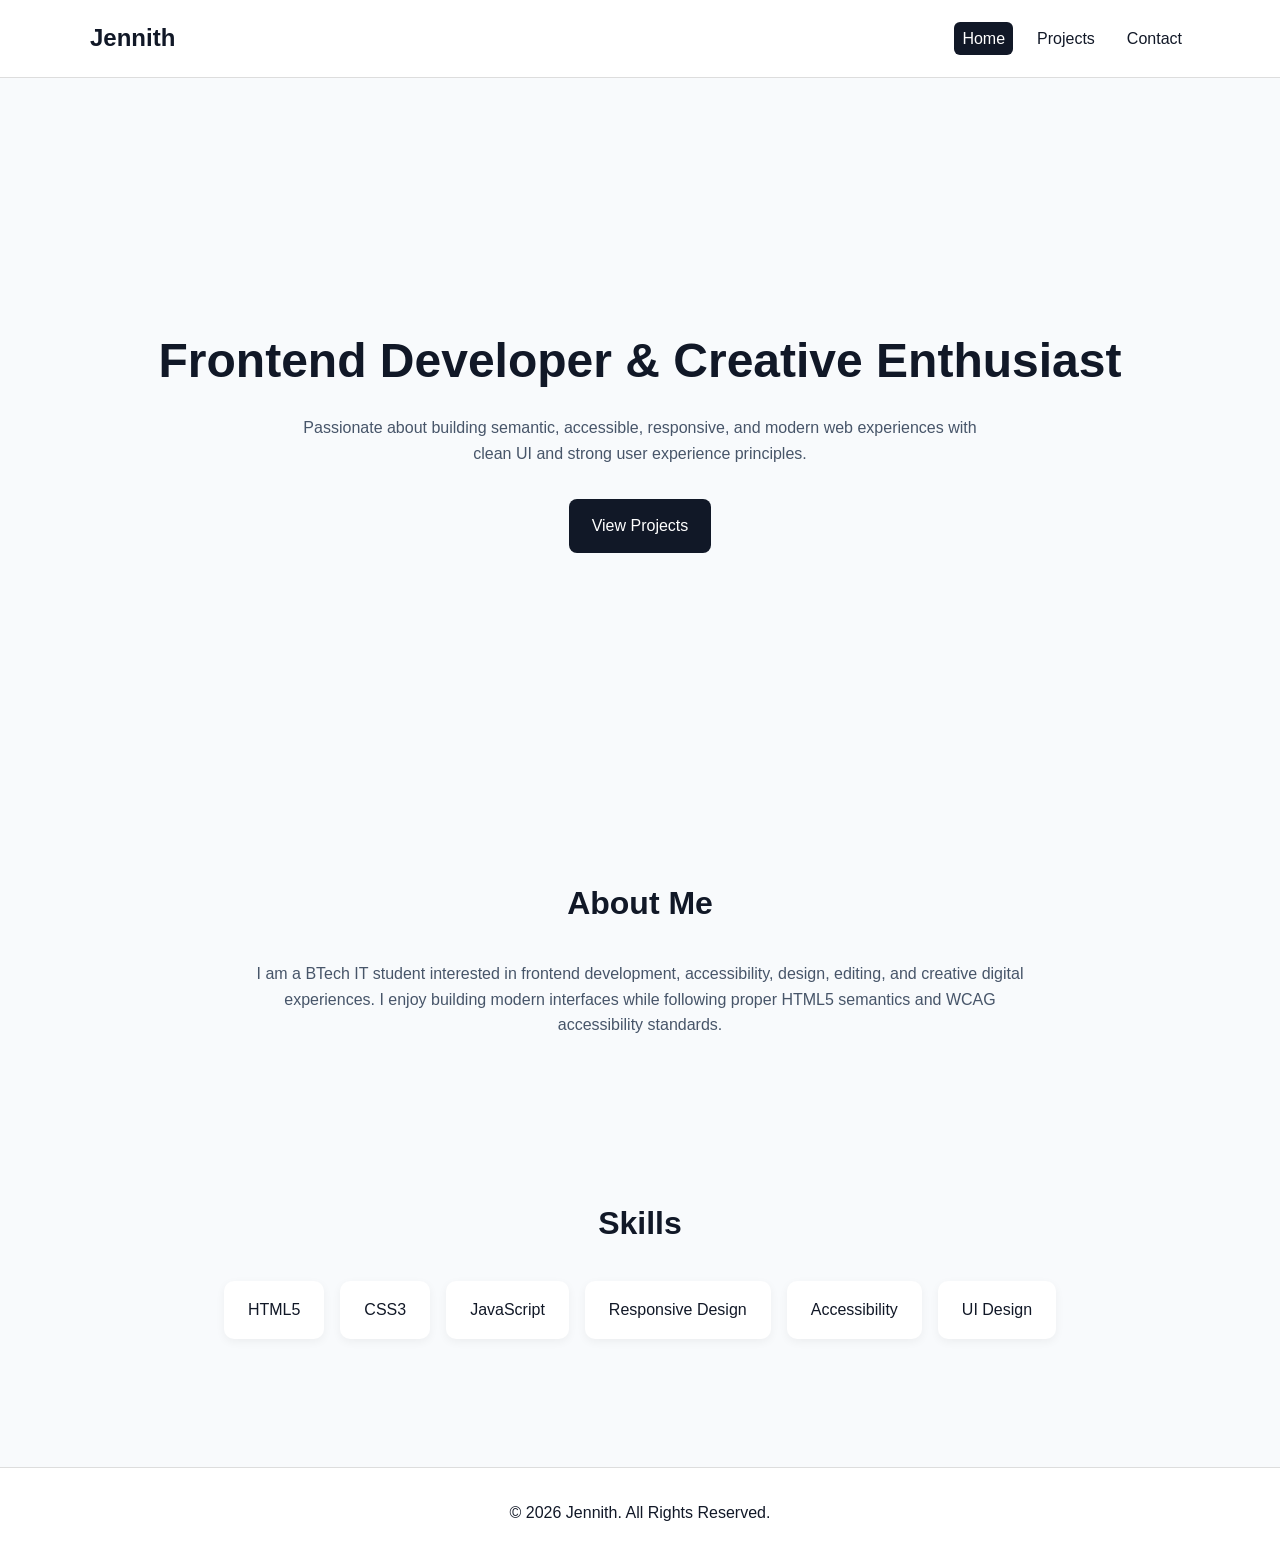
<file: portfolio-website/index.html>
<!DOCTYPE html>
<html lang="en">
<head>
  <meta charset="UTF-8">
  <meta name="viewport" content="width=device-width, initial-scale=1.0">

  <meta
    name="description"
    content="Jennith's personal portfolio website showcasing projects, skills, and accessibility-focused frontend development."
  >

  <meta
    name="keywords"
    content="portfolio, frontend developer, HTML5, accessibility, web developer"
  >

  <meta name="author" content="Jennith">

  <title>Jennith | Portfolio</title>

  <link rel="stylesheet" href="styles.css">
</head>

<body>

  <a href="#main-content" class="skip-link">
    Skip to Main Content
  </a>

  <header>
    <div class="container header-flex">

      <h1 class="logo">Jennith</h1>

      <nav aria-label="Main Navigation">
        <ul>
          <li>
            <a
              href="index.html"
              class="active"
              aria-current="page"
            >
              Home
            </a>
          </li>

          <li>
            <a href="projects.html">
              Projects
            </a>
          </li>

          <li>
            <a href="contact.html">
              Contact
            </a>
          </li>
        </ul>
      </nav>

    </div>
  </header>

  <main id="main-content">

    <section class="hero">
      <div class="container">

        <h2>
          Frontend Developer & Creative Enthusiast
        </h2>

        <p>
          Passionate about building semantic, accessible, responsive,
          and modern web experiences with clean UI and strong user
          experience principles.
        </p>

        <a href="projects.html" class="btn">
          View Projects
        </a>

      </div>
    </section>

    <section class="about">
      <div class="container">

        <h2 class="section-title">
          About Me
        </h2>

        <article>
          <p>
            I am a BTech IT student interested in frontend development,
            accessibility, design, editing, and creative digital experiences.
            I enjoy building modern interfaces while following proper HTML5
            semantics and WCAG accessibility standards.
          </p>
        </article>

      </div>
    </section>

    <section>
      <div class="container">

        <h2 class="section-title">
          Skills
        </h2>

        <div class="skills-list">
          <div class="skill-item">HTML5</div>
          <div class="skill-item">CSS3</div>
          <div class="skill-item">JavaScript</div>
          <div class="skill-item">Responsive Design</div>
          <div class="skill-item">Accessibility</div>
          <div class="skill-item">UI Design</div>
        </div>

      </div>
    </section>

  </main>

  <footer>
    <div class="container">
      <p>© 2026 Jennith. All Rights Reserved.</p>
    </div>
  </footer>

</body>
</html>
</file>
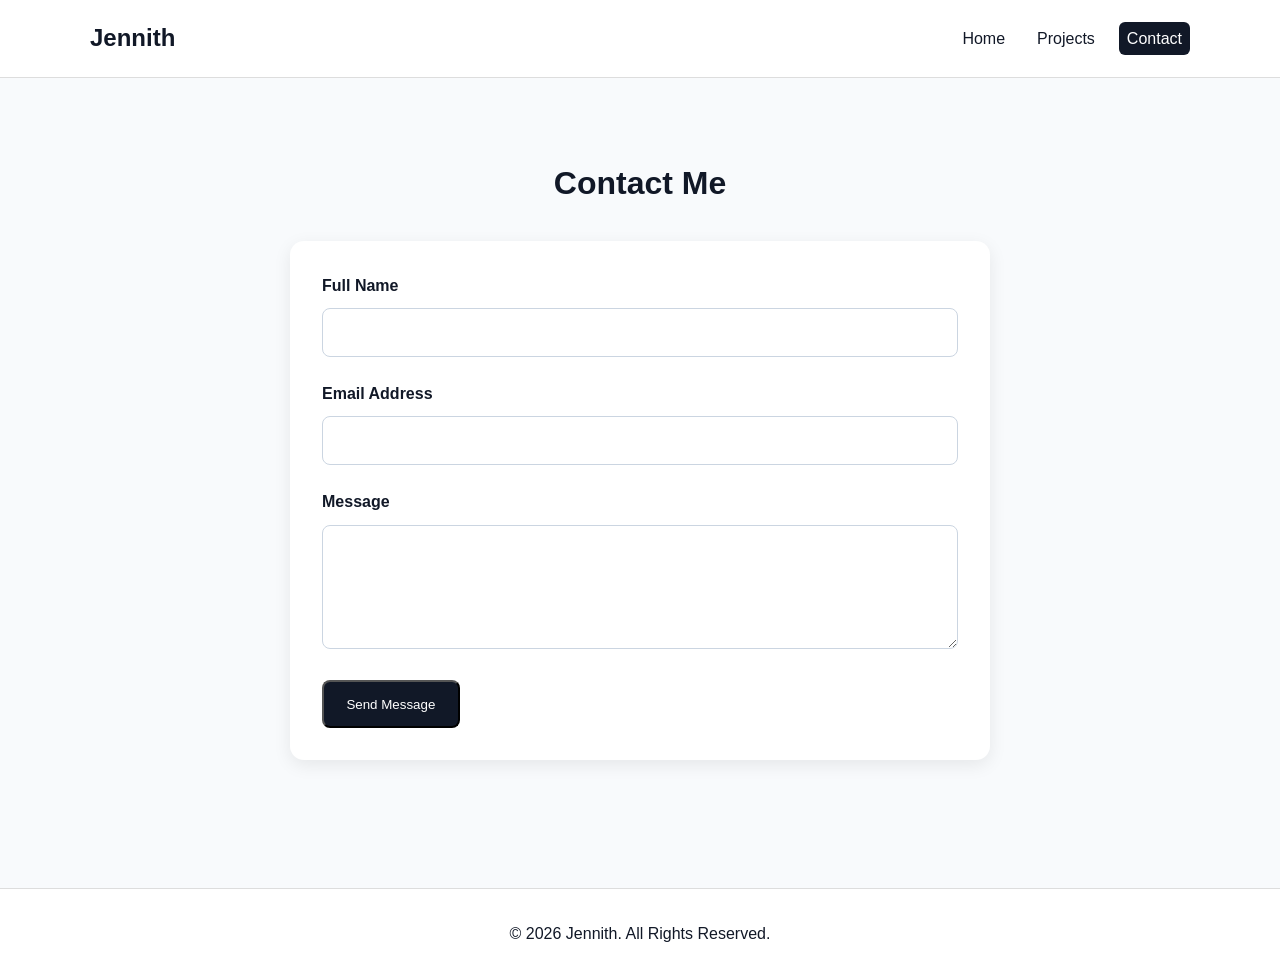
<file: portfolio-website/contact.html>
<!DOCTYPE html>
<html lang="en">
<head>
  <meta charset="UTF-8">
  <meta name="viewport" content="width=device-width, initial-scale=1.0">

  <meta
    name="description"
    content="Contact Jennith through the portfolio website."
  >

  <title>Contact | Jennith</title>

  <link rel="stylesheet" href="styles.css">
</head>

<body>

  <a href="#main-content" class="skip-link">
    Skip to Main Content
  </a>

  <header>
    <div class="container header-flex">

      <h1 class="logo">Jennith</h1>

      <nav aria-label="Main Navigation">
        <ul>

          <li>
            <a href="index.html">
              Home
            </a>
          </li>

          <li>
            <a href="projects.html">
              Projects
            </a>
          </li>

          <li>
            <a
              href="contact.html"
              class="active"
              aria-current="page"
            >
              Contact
            </a>
          </li>

        </ul>
      </nav>

    </div>
  </header>

  <main id="main-content">

    <section>
      <div class="container">

        <h2 class="section-title">
          Contact Me
        </h2>

        <form aria-label="Contact Form">

          <div class="form-group">

            <label for="name">
              Full Name
            </label>

            <input
              type="text"
              id="name"
              name="name"
              required
              autocomplete="name"
            >

          </div>

          <div class="form-group">

            <label for="email">
              Email Address
            </label>

            <input
              type="email"
              id="email"
              name="email"
              required
              autocomplete="email"
            >

          </div>

          <div class="form-group">

            <label for="message">
              Message
            </label>

            <textarea
              id="message"
              name="message"
              rows="6"
              required
            ></textarea>

          </div>

          <button type="submit" class="btn">
            Send Message
          </button>

        </form>

      </div>
    </section>

  </main>

  <footer>
    <div class="container">
      <p>© 2026 Jennith. All Rights Reserved.</p>
    </div>
  </footer>

</body>
</html>
</file>
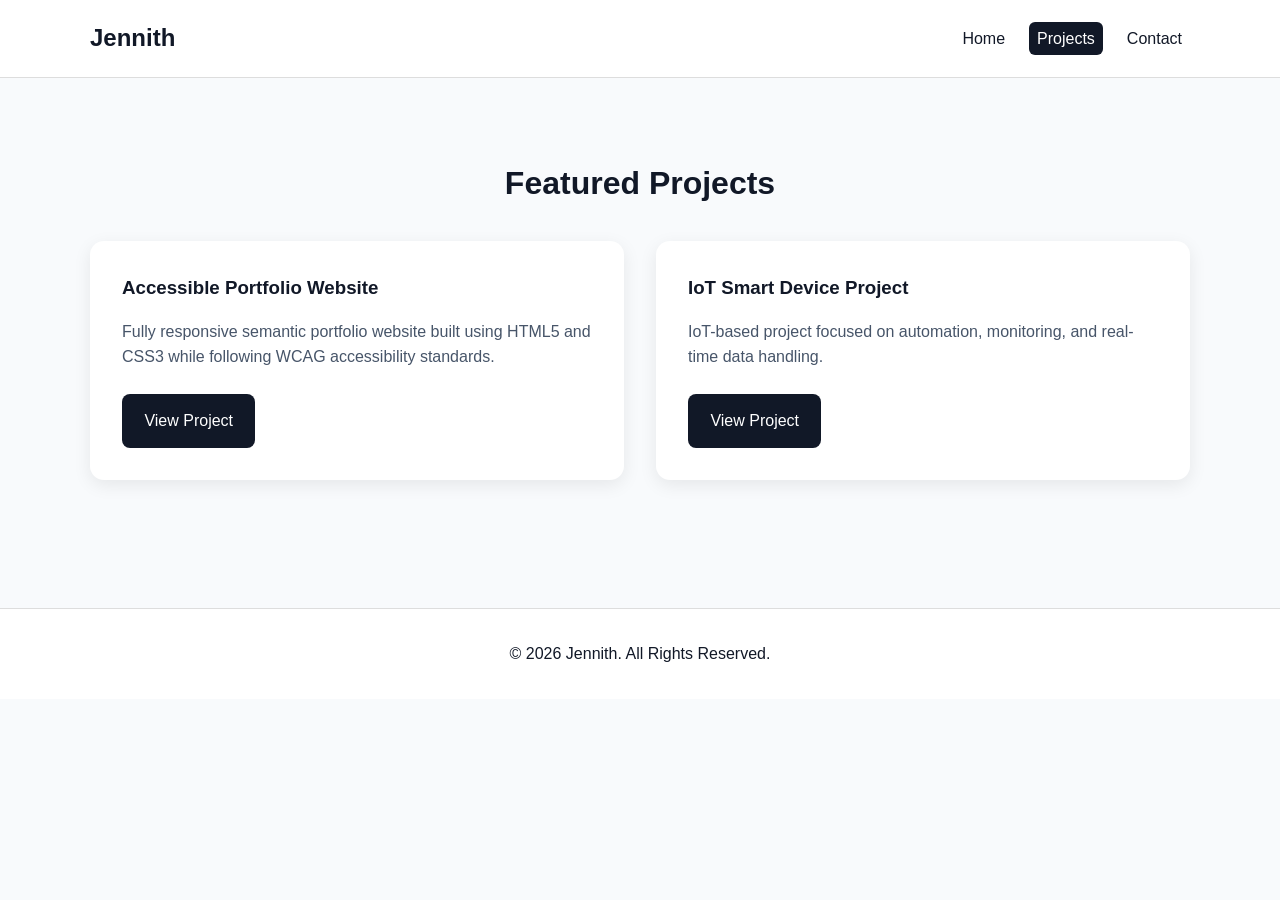
<file: portfolio-website/projects.html>
<!DOCTYPE html>
<html lang="en">
<head>
  <meta charset="UTF-8">
  <meta name="viewport" content="width=device-width, initial-scale=1.0">

  <meta
    name="description"
    content="Projects created by Jennith."
  >

  <title>Projects | Jennith</title>

  <link rel="stylesheet" href="styles.css">
</head>

<body>

  <a href="#main-content" class="skip-link">
    Skip to Main Content
  </a>

  <header>
    <div class="container header-flex">

      <h1 class="logo">Jennith</h1>

      <nav aria-label="Main Navigation">
        <ul>

          <li>
            <a href="index.html">
              Home
            </a>
          </li>

          <li>
            <a
              href="projects.html"
              class="active"
              aria-current="page"
            >
              Projects
            </a>
          </li>

          <li>
            <a href="contact.html">
              Contact
            </a>
          </li>

        </ul>
      </nav>

    </div>
  </header>

  <main id="main-content">

    <section>
      <div class="container">

        <h2 class="section-title">
          Featured Projects
        </h2>

        <div class="projects-grid">

          <article class="project-card">

            <h3>Accessible Portfolio Website</h3>

            <p>
              Fully responsive semantic portfolio website built using
              HTML5 and CSS3 while following WCAG accessibility standards.
            </p>

            <a
              href="https://github.com/jennithk/Portfolio"
              class="btn"
              target="_blank"
              rel="noopener noreferrer"
            >
              View Project
            </a>

          </article>

          <article class="project-card">

            <h3>IoT Smart Device Project</h3>

            <p>
              IoT-based project focused on automation, monitoring,
              and real-time data handling.
            </p>

            <a
              href="https://github.com/jennithk/jsmr_smartbin"
              class="btn"
              target="_blank"
              rel="noopener noreferrer"
            >
              View Project
            </a>

          </article>

        </div>

      </div>
    </section>

  </main>

  <footer>
    <div class="container">
      <p>© 2026 Jennith. All Rights Reserved.</p>
    </div>
  </footer>

</body>
</html>
</file>
<file: portfolio-website/styles.css>
* {
  margin: 0;
  padding: 0;
  box-sizing: border-box;
}

html {
  scroll-behavior: smooth;
}

body {
  font-family: Arial, sans-serif;
  background: #f8fafc;
  color: #111827;
  line-height: 1.6;
}

.container {
  width: 90%;
  max-width: 1100px;
  margin: auto;
}

.skip-link {
  position: absolute;
  left: -9999px;
}

.skip-link:focus {
  left: 10px;
  top: 10px;
  background: black;
  color: white;
  padding: 1rem;
  z-index: 1000;
}

header {
  background: white;
  padding: 1.2rem 0;
  border-bottom: 1px solid #ddd;
  position: sticky;
  top: 0;
}

.header-flex {
  display: flex;
  justify-content: space-between;
  align-items: center;
}

.logo {
  font-size: 1.5rem;
  font-weight: bold;
}

nav ul {
  display: flex;
  list-style: none;
  gap: 1rem;
}

nav a {
  text-decoration: none;
  color: #111827;
  padding: 0.5rem;
  border-radius: 6px;
  transition: 0.3s ease;
}

nav a:hover,
nav a.active {
  background: #111827;
  color: white;
}

nav a:focus {
  background: #e2e8f0;
  outline: 2px solid black;
}

.hero {
  min-height: 80vh;
  display: flex;
  align-items: center;
  text-align: center;
}

.hero h2 {
  font-size: 3rem;
  margin-bottom: 1rem;
}

.hero p {
  max-width: 700px;
  margin: auto;
  margin-bottom: 2rem;
  color: #475569;
}

.btn {
  display: inline-block;
  background: #111827;
  color: white;
  padding: 0.9rem 1.4rem;
  text-decoration: none;
  border-radius: 8px;
  transition: 0.3s ease;
}

.btn:hover,
.btn:focus {
  background: #334155;
  outline: 3px solid #94a3b8;
}

section {
  padding: 5rem 0;
}

.section-title {
  font-size: 2rem;
  margin-bottom: 2rem;
  text-align: center;
}

.about p {
  max-width: 800px;
  margin: auto;
  text-align: center;
  color: #475569;
}

.skills-list {
  display: flex;
  flex-wrap: wrap;
  gap: 1rem;
  justify-content: center;
}

.skill-item {
  background: white;
  padding: 1rem 1.5rem;
  border-radius: 10px;
  box-shadow: 0 3px 10px rgba(0, 0, 0, 0.05);
}

.projects-grid {
  display: grid;
  grid-template-columns: repeat(auto-fit, minmax(280px, 1fr));
  gap: 2rem;
}

.project-card {
  background: white;
  padding: 2rem;
  border-radius: 14px;
  box-shadow: 0 5px 18px rgba(0, 0, 0, 0.08);
  transition: 0.3s ease;
}

.project-card:hover {
  transform: translateY(-8px);
  box-shadow: 0 10px 24px rgba(0, 0, 0, 0.12);
}

.project-card h3 {
  margin-bottom: 1rem;
}

.project-card p {
  margin-bottom: 1.5rem;
  color: #475569;
}

form {
  max-width: 700px;
  margin: auto;
  background: white;
  padding: 2rem;
  border-radius: 14px;
  box-shadow: 0 5px 18px rgba(0, 0, 0, 0.08);
}

.form-group {
  margin-bottom: 1.5rem;
}

label {
  display: block;
  margin-bottom: 0.6rem;
  font-weight: bold;
}

input,
textarea {
  width: 100%;
  padding: 1rem;
  border: 1px solid #cbd5e1;
  border-radius: 8px;
}

input:focus,
textarea:focus {
  outline: 3px solid #94a3b8;
}

footer {
  background: white;
  padding: 2rem 0;
  text-align: center;
  margin-top: 3rem;
  border-top: 1px solid #ddd;
}

@media (max-width: 768px) {

  .header-flex {
    flex-direction: column;
    gap: 1rem;
  }

  .hero h2 {
    font-size: 2.2rem;
  }

}
</file>
